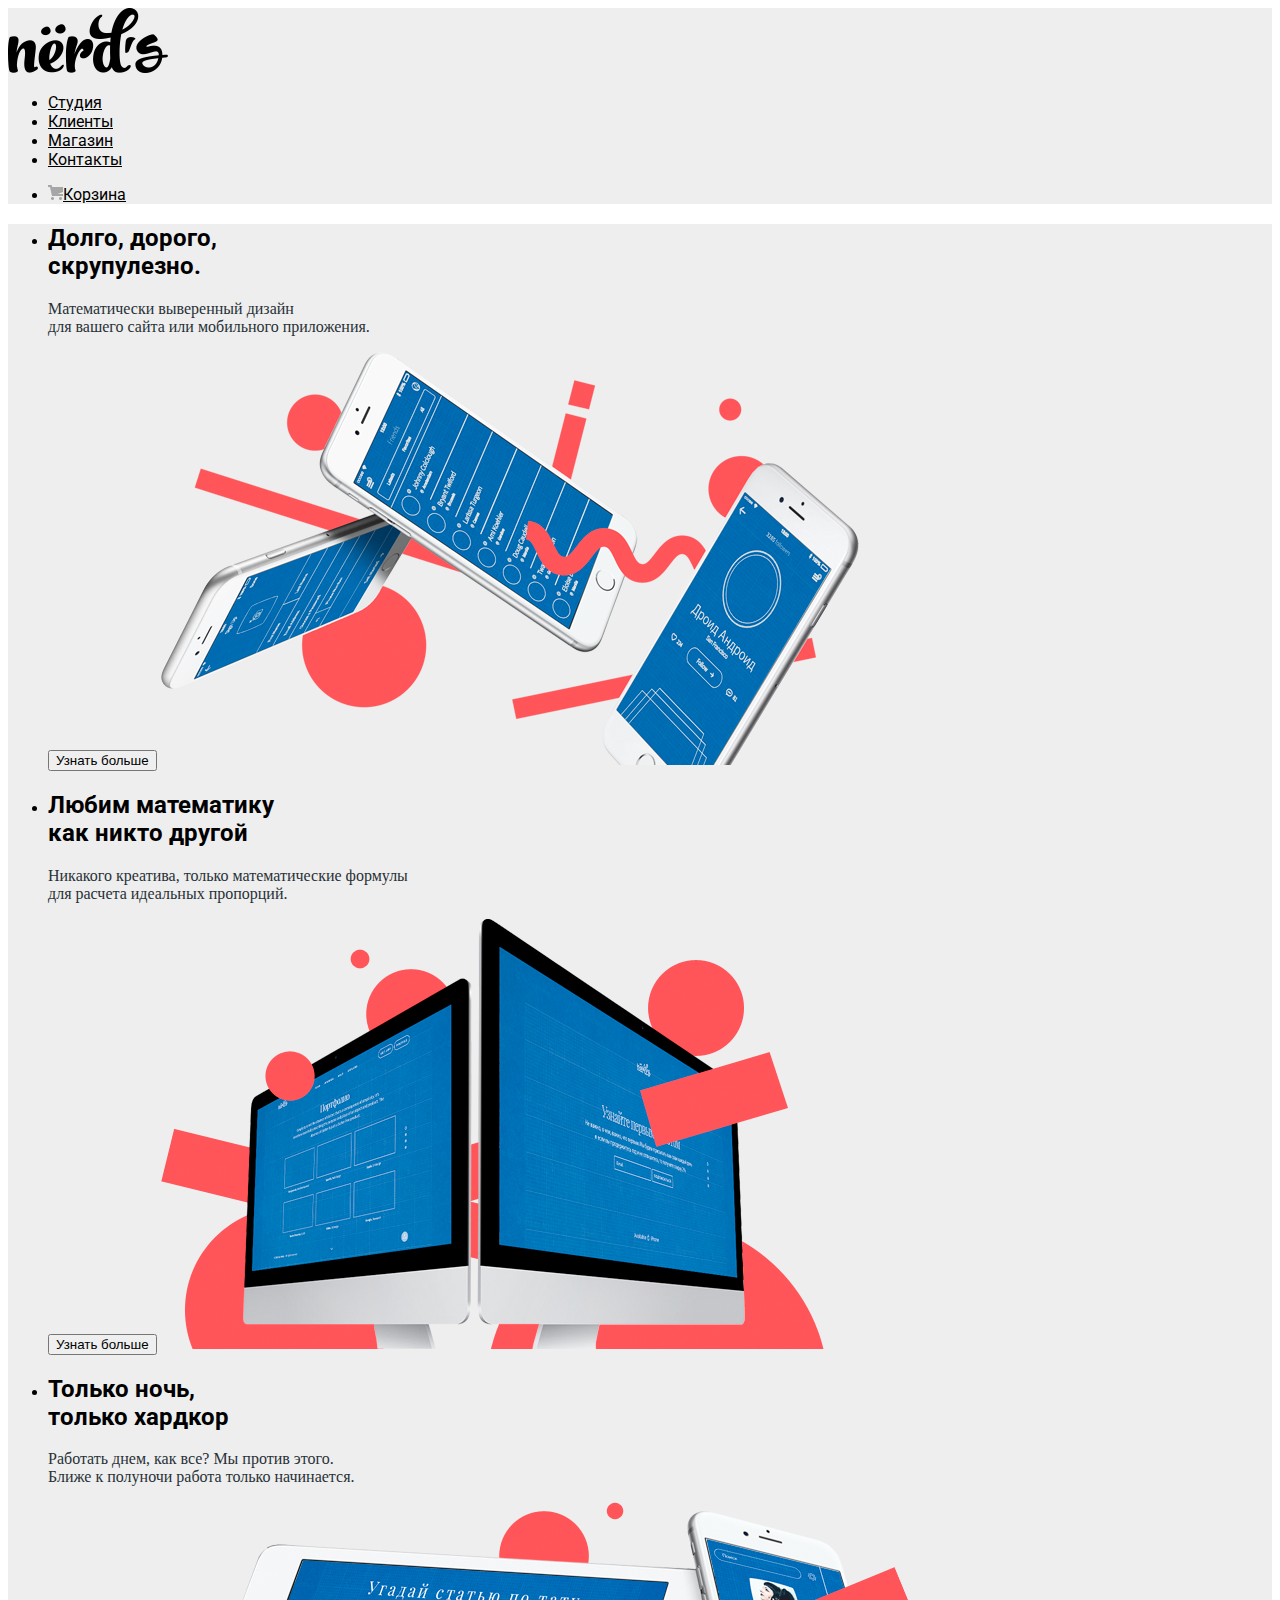
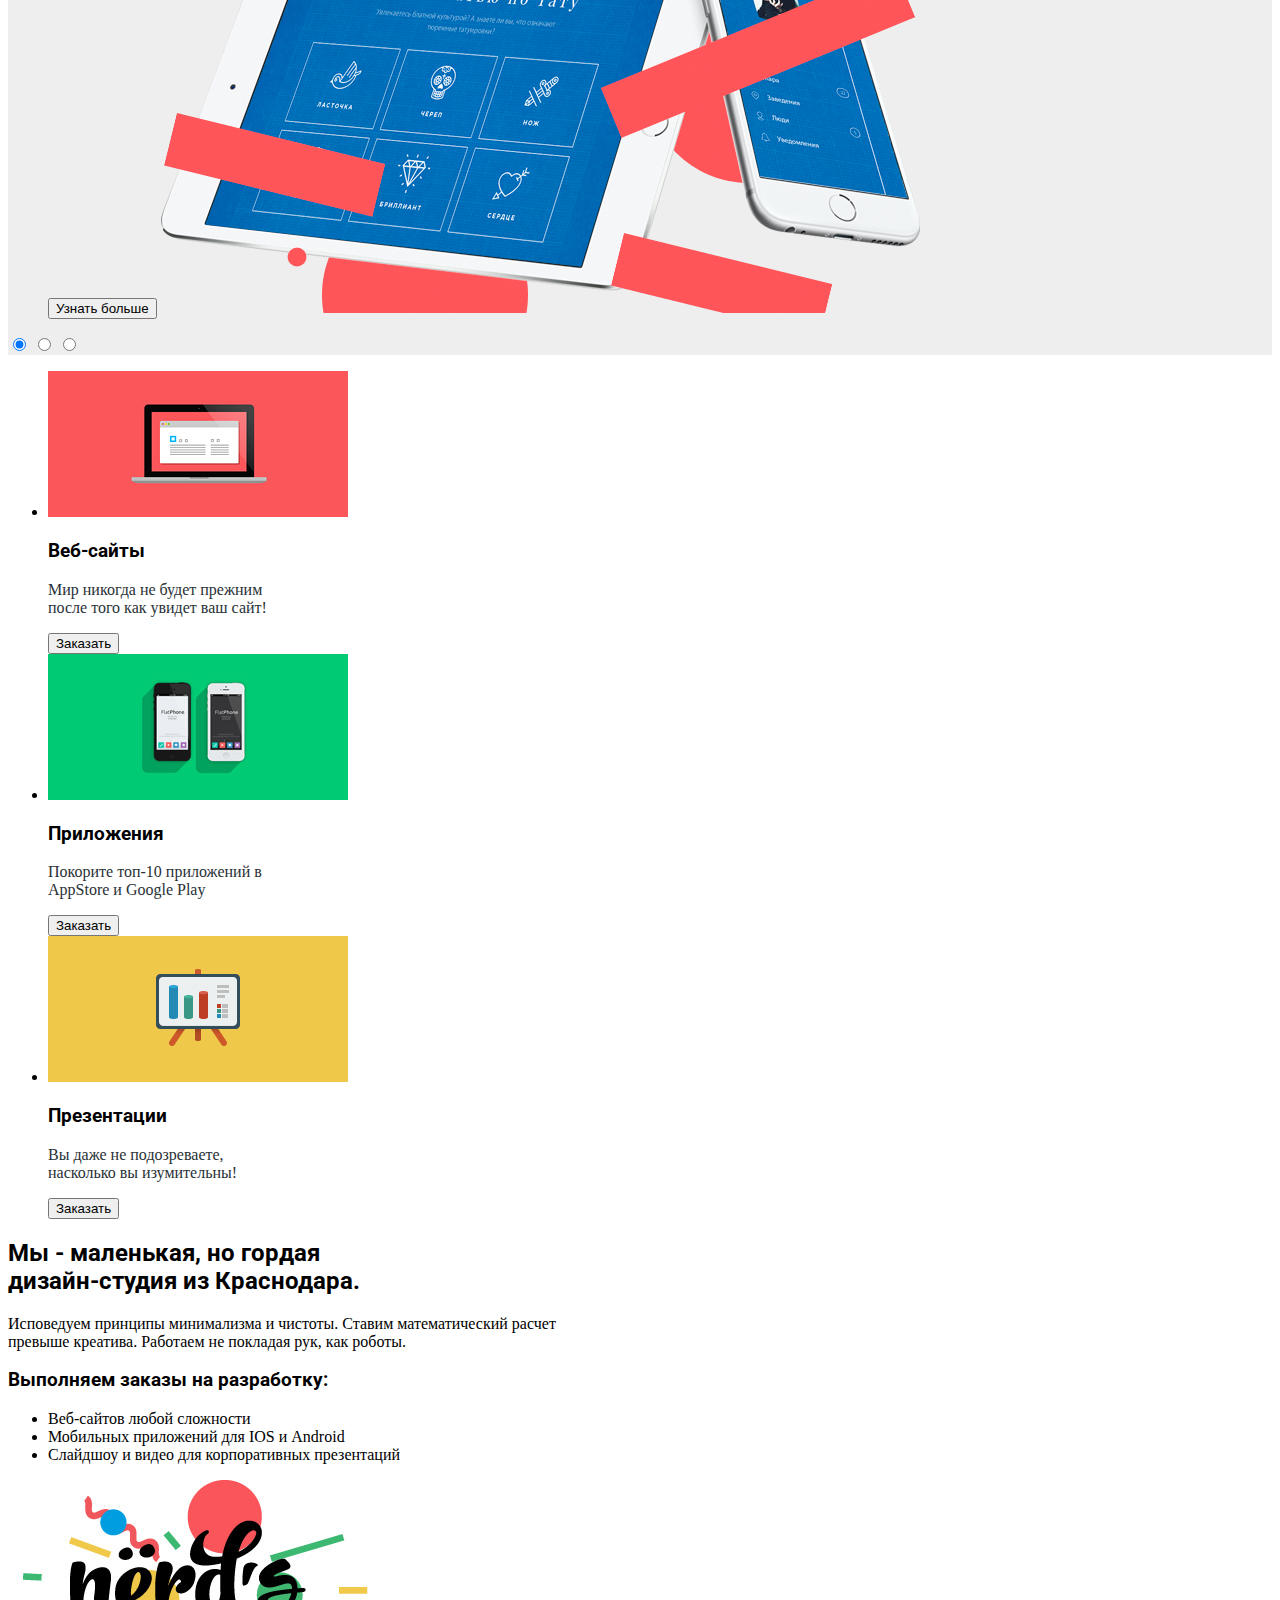
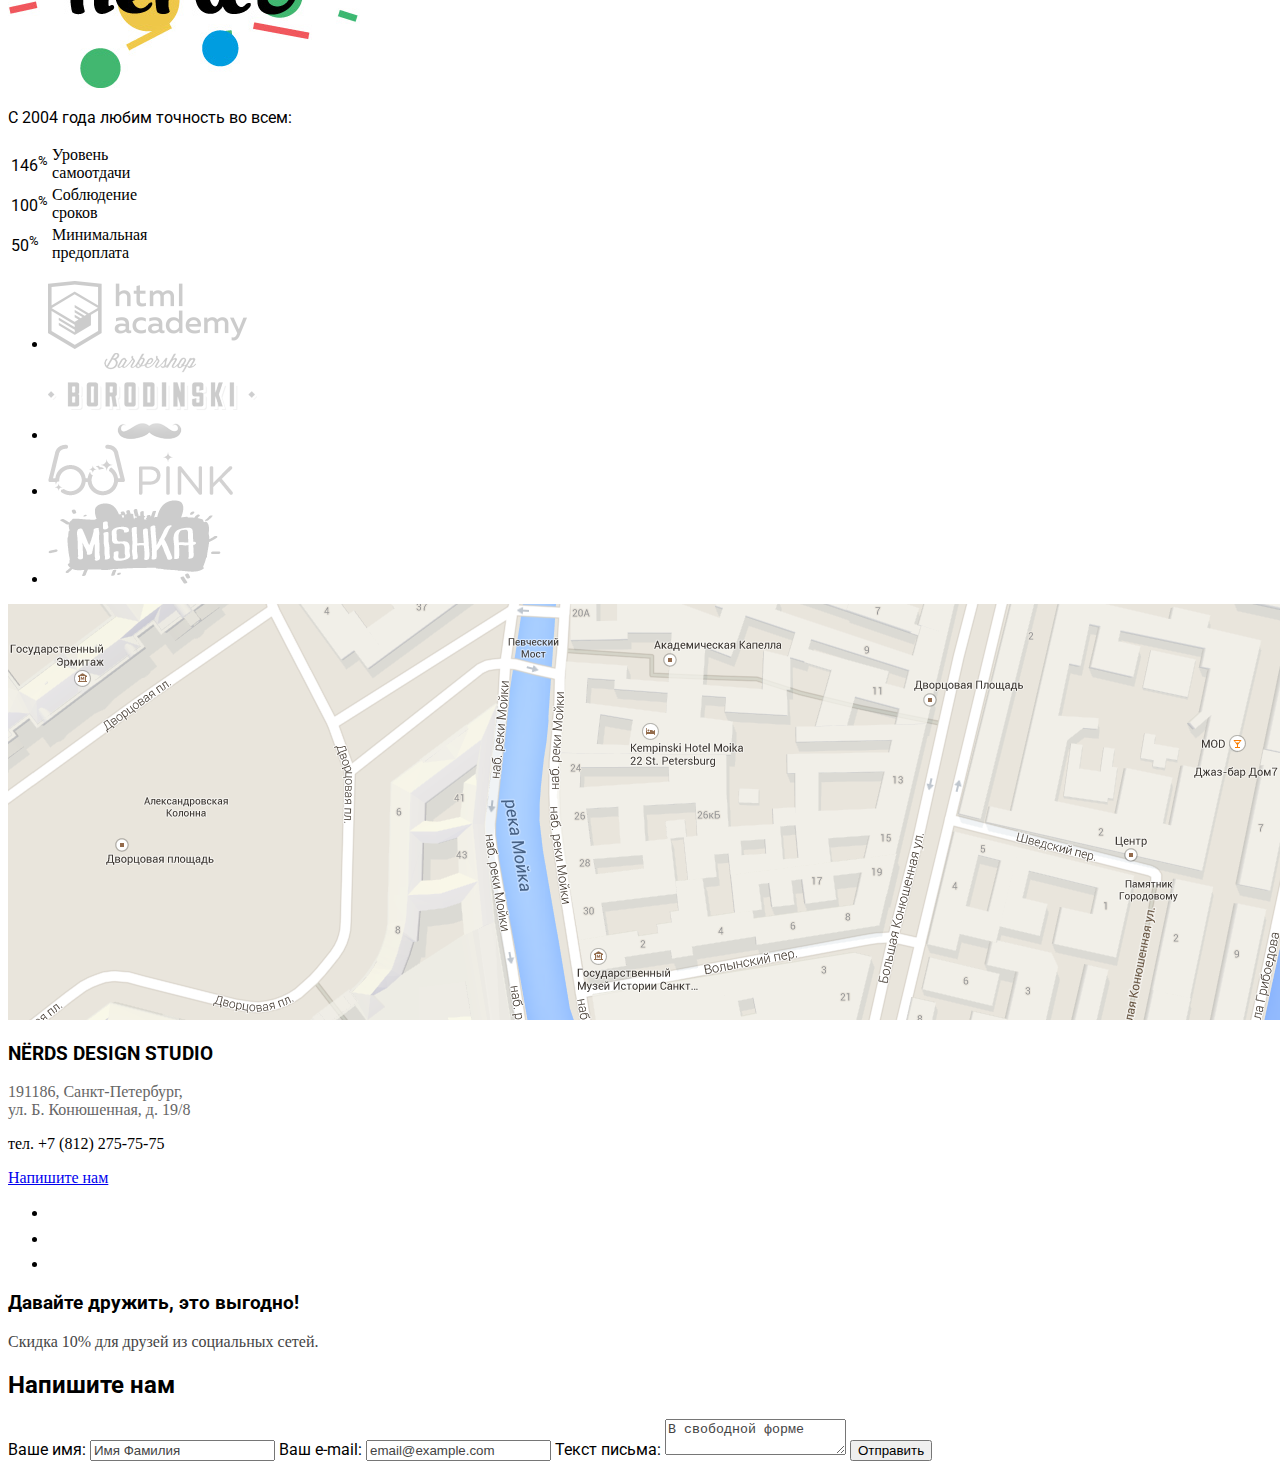
<file: index.html>
<!DOCTYPE html>
<html lang="ru">
  <head>
    <meta charset="utf-8">
    <title>Главная</title>
    <link rel="stylesheet" href="css/style.css">
    <link href="https://fonts.googleapis.com/css?family=PT+Sans+Narrow:400,700|Roboto:400,700&amp;subset=cyrillic" rel="stylesheet">
  </head>
  <body>

  <header>
      <nav>
        <a href="#">
          <img src="img/nerds-logo.png" alt="Логотип Нёрдс">
        </a>
        <ul>
          <li><a href="studia.html" class="roboto">Студия</a></li>
          <li><a href="cklient's.html" class="roboto">Клиенты</a></li>
          <li><a href="catalog.html" class="roboto">Магазин</a></li>
          <li><a href="ckontakt's.html" class="roboto">Контакты</a></li>
        </ul>
        <ul>
          <li><img src="img/v_karzinu.png" alt="Корзина"><a href="ckorzina.html" class="roboto">Корзина</a></li>
        </ul>
      </nav>
    </header>
    
    <main>

      <section class="verh">
        <div>
          <ul>
            <li>
                <span>
                    <h2 class="roboto">Долго, дорого,<br>скрупулезно.</h2>
                  <p class="color_grey">Математически выверенный дизайн<br>для вашего 
                    сайта или мобильного приложения.</p>
                    <button type="submit">Узнать больше</button>
                  </span>
                  <span>
                   <img src="img/telefon's.png" alt="Картинка"> 
                  </span>
            </li>
            <li>
                <span>
                    <h2 class="roboto">Любим математику<br>как никто другой</h2>
                  <p class="color_grey">Никакого креатива, только математические формулы<br>для расчета идеальных пропорций.</p>
                  <button type="submit">Узнать больше</button>
                  </span>
                  <span>
                   <img src="img/komputer's.png" alt="Картинка"> 
                  </span>
            </li>
            <li>
                <span>
                    <h2 class="roboto">Только ночь,<br>только хардкор</h2>
                  <p class="color_grey">Работать днем, как все? Мы против этого.<br>Ближе к полуночи работа только начинается.</p>
                  <button type="submit">Узнать больше</button>
                  </span>
                  <span>
                   <img src="img/planshet_and_telefon.png" alt="Картинка"> 
                  </span>
            </li>
          </ul>
          <input type="radio" name="product-group" value="text1" id="text1" checked>
          <input type="radio" name="product-group" value="text2" id="text2">
          <input type="radio" name="product-group" value="text3" id="text3">
        </div>
      </section>
      <section>
        <ul>
          <li>
            <img src="img/illustration-1.png" alt="Веб-сайты">
            <h3 class="roboto">Веб-сайты</h3>
            <p class="color_morskoi">Мир никогда не будет прежним<br> 
              после того как увидет ваш сайт!</p>
              <button type="submit">Заказать</button>
          </li>
          <li>
              <img src="img/illustration-2.png" alt="Приложения">
              <h3 class="roboto">Приложения</h3>
              <p class="color_morskoi">Покорите топ-10 приложений в<br> 
                AppStore и Google Play</p>
                <button type="submit">Заказать</button>
          </li>
          <li>
              <img src="img/illustration-3.png" alt="Презентации">
              <h3 class="roboto">Презентации</h3>
              <p class="color_morskoi">Вы даже не подозреваете,<br> 
                насколько вы изумительны!</p>
                <button type="submit">Заказать</button>
          </li>
        </ul>
      </section>
      <section> 
        <div>
          <h2 class="roboto">Мы - маленькая, но гордая<br> дизайн-студия из Краснодара.</h2>
        <p>Исповедуем принципы минимализма и чистоты. Ставим математический расчет<br>
           превыше креатива. Работаем не покладая рук, как роботы.</p>
           <h3 class="roboto">Выполняем заказы на разработку:</h3>
           <ul>
             <li>Веб-сайтов любой сложности</li>
             <li>Мобильных приложений для IOS и Android</li>
             <li>Слайдшоу и видео для корпоративных 
               презентаций</li>
           </ul>
        </div>
        
          <div>
            <img src="img/krasiv_logo_nerds.png" alt="Логотип">
            <p class="roboto">С 2004 года любим точность во всем:</p>
            <div>
                <table>
                    <tr>
                      <td class="roboto">146<sup>%</sup></td>
                      <td>Уровень<br>самоотдачи</td>
                    </tr>
                    <tr>
                      <td class="roboto">100<sup>%</sup></td>
                      <td>Соблюдение<br>сроков</td>
                    </tr>
                    <tr>
                      <td class="roboto">50<sup>%</sup></td>
                      <td>Минимальная<br>предоплата</td>
                    </tr>
              </table>              
          </div>
      </section>
      <section>
        <ul>
          <li><a href="https://htmlacademy.ru/intensive/htmlcss"><img src="img/html_academy.png" alt="html academy"></a></li>
          <li><a href="#"><img src="img/barbershop.png" alt="barbershop"></a></li>
          <li><a href="#"><img src="img/pink.png" alt="pink"></a></li>
          <li><a href="#"><img src="img/mishka.png" alt="mishka"></a></li>
        </ul>
      </section>
      <section>
        <img src="img/karta.png" alt="Карта">
        <div>
          <h3 class="roboto">NЁRDS DESIGN STUDIO</h3>
          <p class="svetlo">191186, Санкт-Петербург,<br>ул. Б. Конюшенная, д. 
          19/8</p>
          <p>тел. +7 (812) 275-75-75</p>
          <a href="napishite-nam.html">Напишите нам</a>
          </div>
      </section>
    </main>

    <footer>
      <span>
        <ul>
            <li><a href="vkontakte.html"><img src="img/vk-icon.png" alt="Вконтакте"></a></li>
            <li><a href="feesbuk.html"><img src="img/fb-icon.png" alt="Фейсбук"></a></li>
            <li><a href="instagram.html"><img src="img/insta-icon.png" alt="Инстаграм"></a></li>
        </ul>
      </span>
      <span>
        <h3 class="roboto">Давайте дружить, это выгодно!</h3>
        <p class="polevoda">Скидка 10% для друзей из социальных сетей.</p>
      </span>
    </footer>
    <h2 class="roboto">Напишите нам</h2>
    <label for="vashe_imy" class="roboto">Ваше имя:</label>
    <input type="text" value="Имя Фамилия" id="vashe_imy" class="polevoda">
    <label for="vash_e-mail" class="roboto">Ваш e-mail:</label>
    <input type="text" value="email@example.com" id="vash_e-mail" class="polevoda">
    <label for="text_pisma" class="roboto">Текст письма:</label>
    <textarea name="text_pisma" id="text_pisma" class="polevoda">В свободной форме</textarea>
    <button>Отправить</button>
  </body>
</html>
</file>
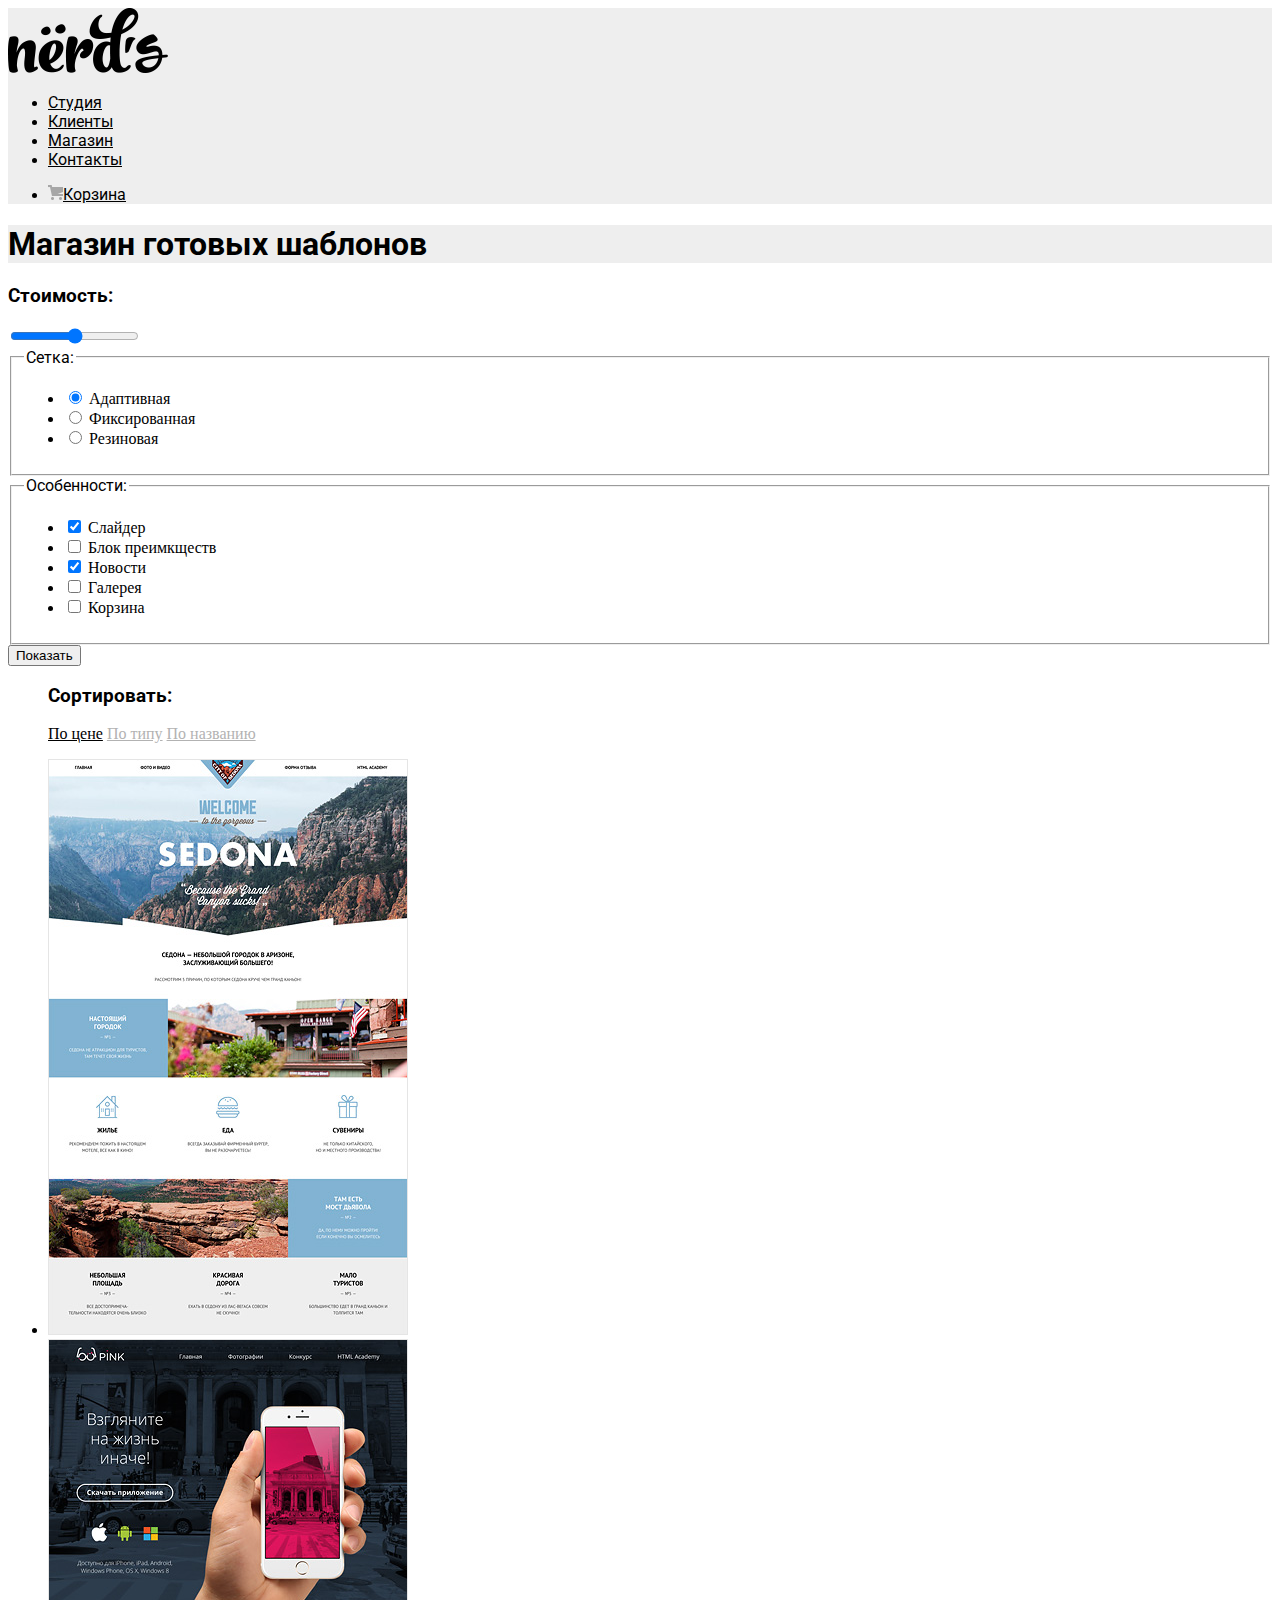
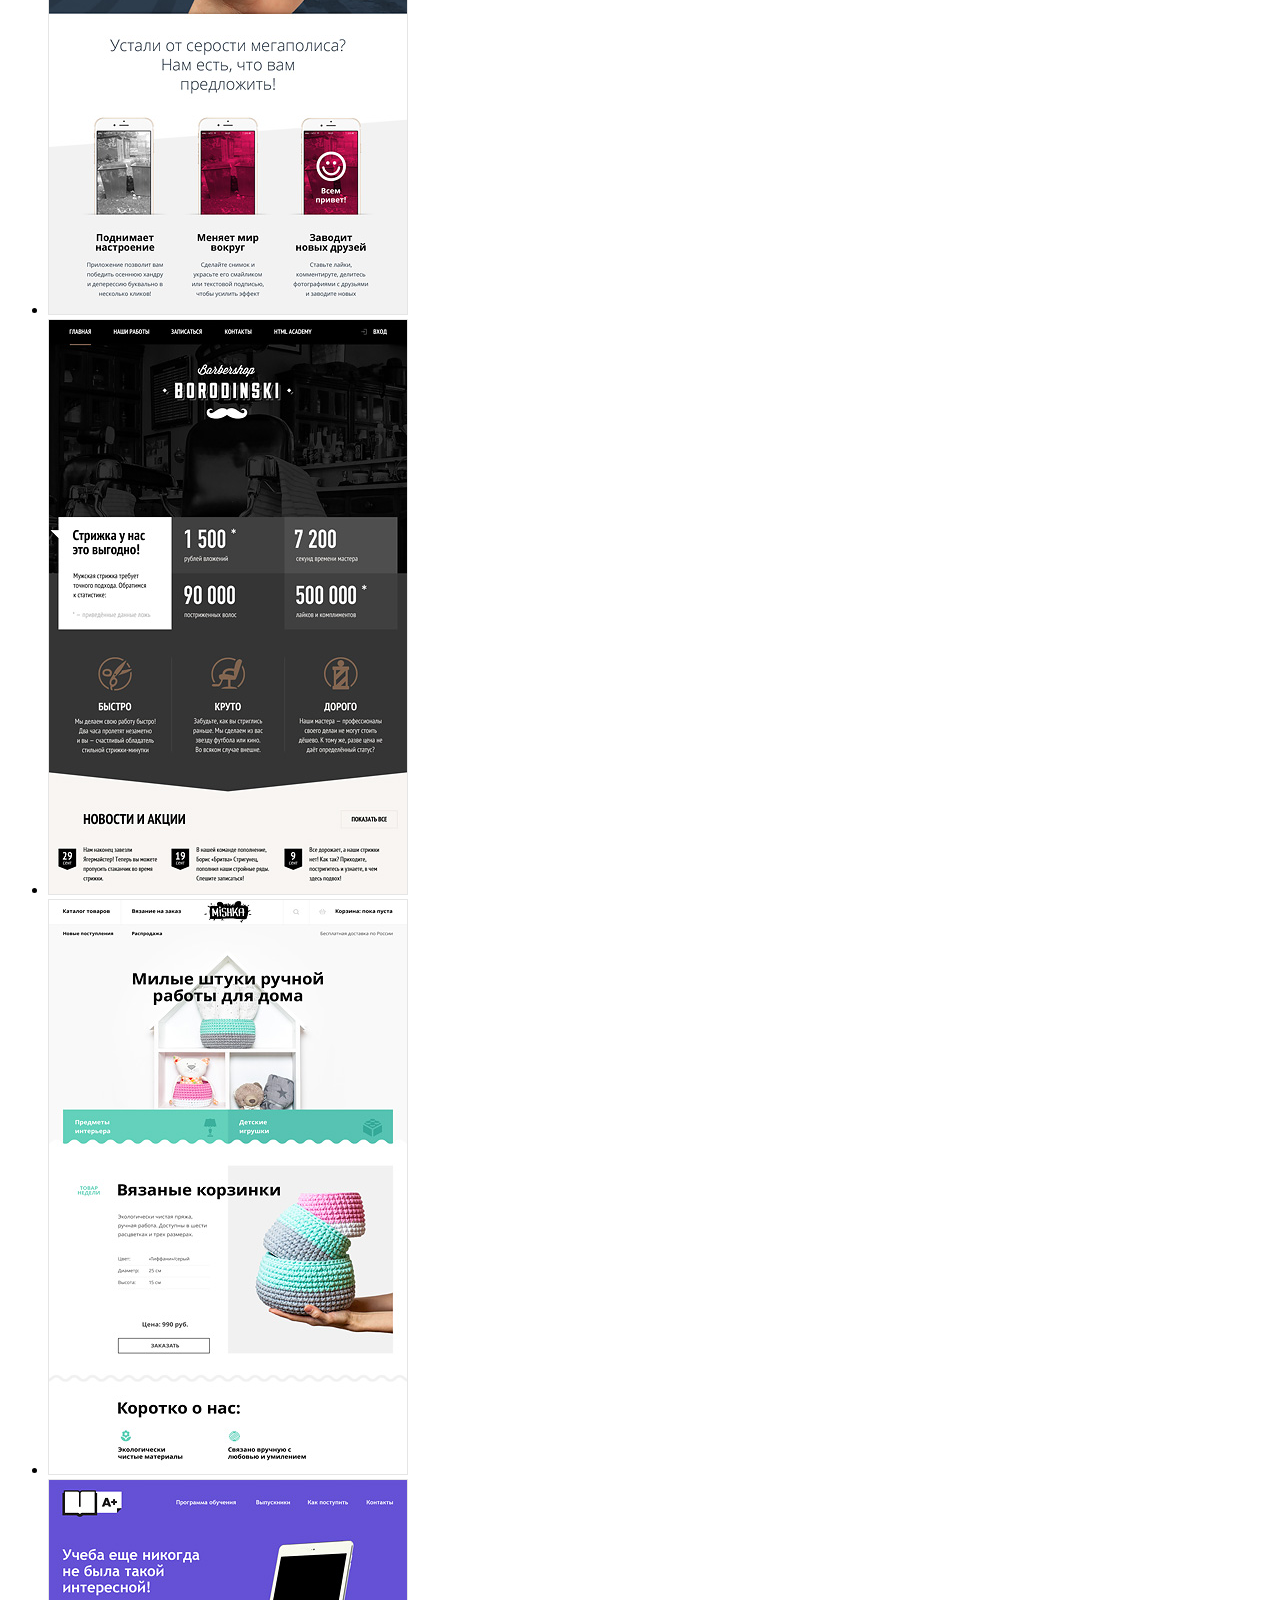
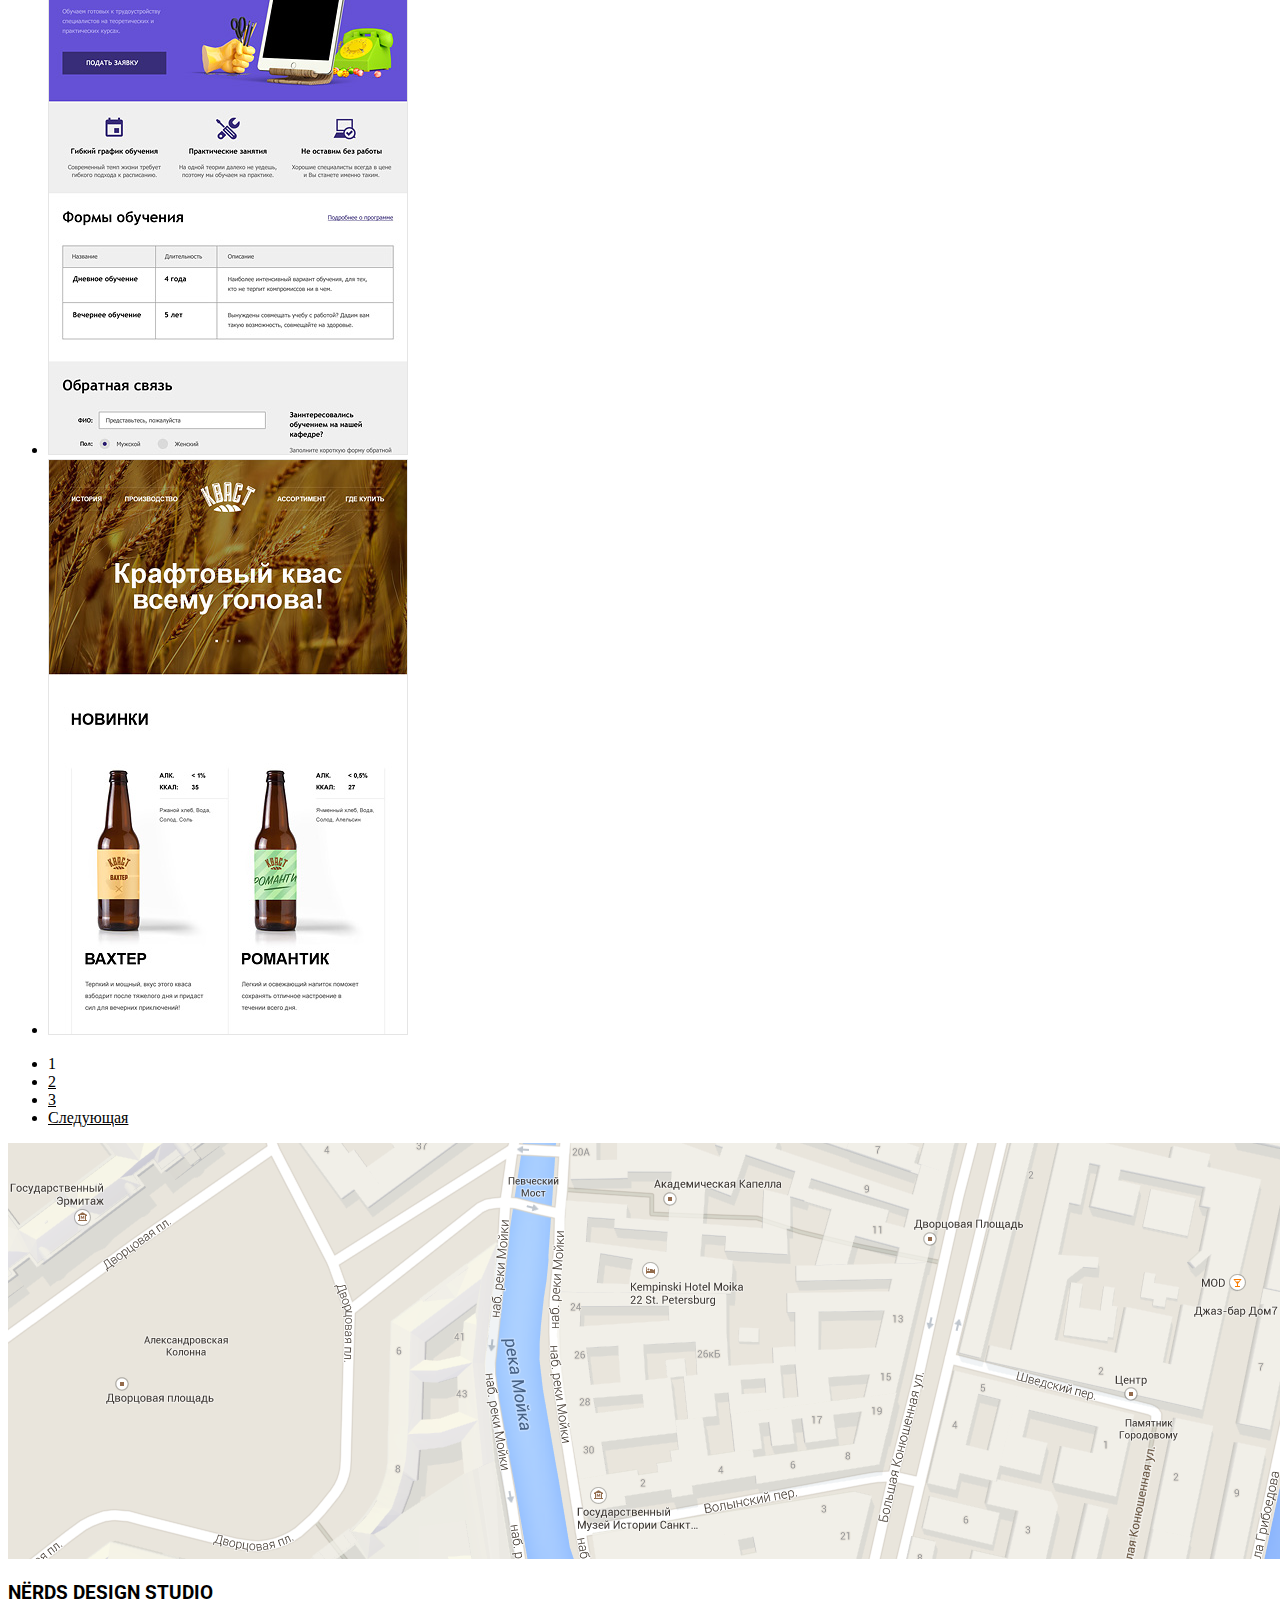
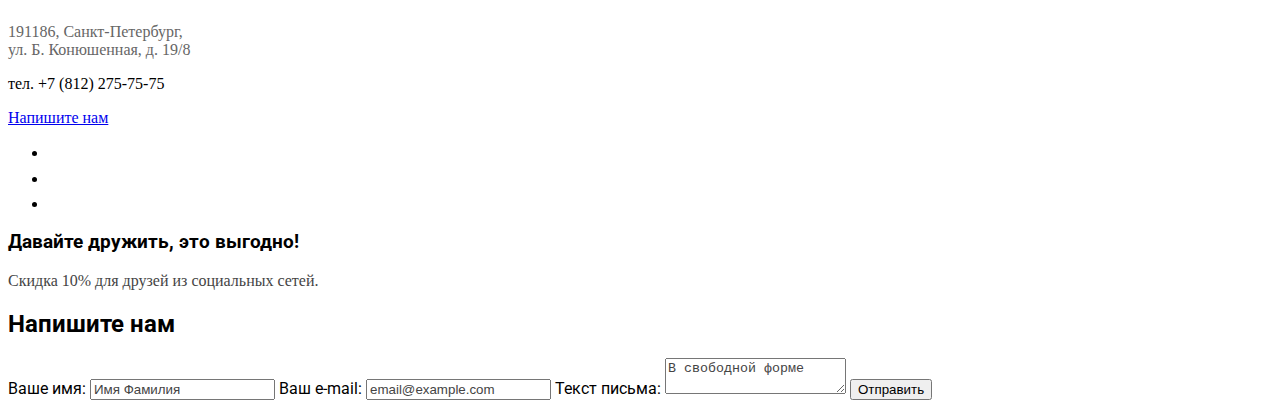
<file: catalog.html>
<!DOCTYPE html>
<html lang="ru">
  <head>
    <meta charset="utf-8">
    <title>Каталог</title>
    <link rel="stylesheet" href="css/style.css">
    <link href="https://fonts.googleapis.com/css?family=PT+Sans+Narrow:400,700|Roboto:400,700&amp;subset=cyrillic" rel="stylesheet">
  </head>
  <body>

     <header>
        <nav>
            <a href="index.html">
                <img src="img/nerds-logo.png" alt="Логотип Нёрдс">
            </a>
            <ul>
                <li><a href="#" class="roboto">Студия</a></li>
                <li><a href="#" class="roboto">Клиенты</a></li>
                <li><a href="#" class="roboto">Магазин</a></li>
                <li><a href="#" class="roboto">Контакты</a></li>
            </ul>
            <ul>
                <li><img src="img/v_karzinu.png" alt="Корзина"><a href="#" class="roboto">Корзина</a></li>
            </ul>

        </nav>
    </header>

    <main>
        <h1 class="h1_header roboto">Магазин готовых шаблонов</h1>
        <div>
        <section>
            <h3 class="roboto">Стоимость:</h3>
            <input type="range" min="0" max="15 000" step="1">

            <form method="get" action="#">
                <fieldset>
                    <legend class="roboto">Сетка:</legend>
                    <ul>
                        <li>
                            <input type="radio" name="product-group" value="adaptiv" id="adaptiv" checked>
                            <label for="adaptiv">Адаптивная</label>
                        </li>
                        <li>
                            <input type="radio" name="product-group" value="fiksir" id="fiksir">
                            <label for="fiksir">Фиксированная </label>
                        </li>
                        <li>
                            <input type="radio" name="product-group" value="rezinov" id="rezinov">
                            <label for="rezinov">Резиновая</label>
                        </li>
                    </ul>
                </fieldset>
                <fieldset>
                    <legend class="roboto">Особенности:</legend>
                        <ul>
                            <li>
                              <input type="checkbox" name="slider" id="slider" checked>
                              <label for="slider">Слайдер</label>
                            </li>
                            <li>
                              <input type="checkbox" name="blok" id="blok">
                              <label for="blok">Блок преимкществ</label>
                            </li>
                            <li>
                              <input type="checkbox" name="novost" id="novost" checked>
                              <label for="novost">Новости</label>
                            </li>
                            <li>
                                <input type="checkbox" name="galerey" id="galerey">
                                <label for="galerey">Галерея</label>
                            </li>
                            <li>
                                <input type="checkbox" name="korzina" id="korzina">
                                <label for="korzina">Корзина</label>
                            </li>
                        </ul>
                </fieldset>
                    <button type="submit">Показать</button>
            </form>
        </section>
        <section>
            <ul>
                <h3 class="roboto">Сортировать:</h3>
            <p><a href="#" class="a_black">По цене</a> <a href="#" class="sortirovat">По типу</a> <a href="#" class="sortirovat">По названию</a></p>
                <li><img src="img/img-sedona.png" alt="Проект"></li>
                <li><img src="img/img-pink.png" alt="Проект"></li>
                <li><img src="img/img-barbershop.png" alt="Проект"></li>
                <li><img src="img/img-mishka.png" alt="Проект"></li>
                <li><img src="img/img-aplus.png" alt="Проект"></li>
                <li><img src="img/img-kvast.png" alt="Проект"></li>
            </ul>
            <ul>
                <li>1</li>
                <li><a href="#" class="a_black">2</a></li>
                <li><a href="#" class="a_black">3</a></li>
                <li><a href="#" class="a_black">Следующая</a></li>
            </ul>
        </section>
    </div>     
    </main>

    <div>
        <section>
            <img src="img/karta.png" alt="Карта">
            <div>
              <h3 class="roboto">NЁRDS DESIGN STUDIO</h3>
              <p class="svetlo">191186, Санкт-Петербург,<br>ул. Б. Конюшенная, д. 
              19/8</p>
              <p>тел. +7 (812) 275-75-75</p>
              <a href="napishite-nam.html">Напишите нам</a>
              </div>
          </section>
        </main>
        <footer>
          <span>
            <ul>
                <li><a href="vkontakte.html"><img src="img/vk-icon.png" alt="Вконтакте"></a></li>
                <li><a href="feesbuk.html"><img src="img/fb-icon.png" alt="Фейсбук"></a></li>
                <li><a href="instagram.html"><img src="img/insta-icon.png" alt="Инстаграм"></a></li>
            </ul>
          </span>
          <span>
            <h3 class="roboto">Давайте дружить, это выгодно!</h3>
            <p class="polevoda">Скидка 10% для друзей из социальных сетей.</p>
          </span>
        </footer>
        <h2 class="roboto">Напишите нам</h2>
        <label for="vashe_imy" class="roboto">Ваше имя:</label>
        <input type="text" value="Имя Фамилия" id="vashe_imy" class="polevoda">
        <label for="vash_e-mail" class="roboto">Ваш e-mail:</label>
        <input type="text" value="email@example.com" id="vash_e-mail" class="polevoda">
        <label for="text_pisma" class="roboto">Текст письма:</label>
        <textarea name="text_pisma" id="text_pisma" class="polevoda">В свободной форме</textarea>
        <button>Отправить</button>
  </body>
</html>
</file>
<file: css/style.css>
.roboto {
    font-family: 'Roboto', sans-serif;
}

.color_morskoi {
    color: #283136;
}

header a,
.a_black {
    color: #000000;
}

.color_grey {
    color: #283136;
}

.svetlo {
    color: #666666;
}

.polevoda {
    color: #444444;
}

.verh,
.h1_header,
header {
    background-color: #eeeeee;
}

.sortirovat {
    color: #b2b2b2;
}
</file>
